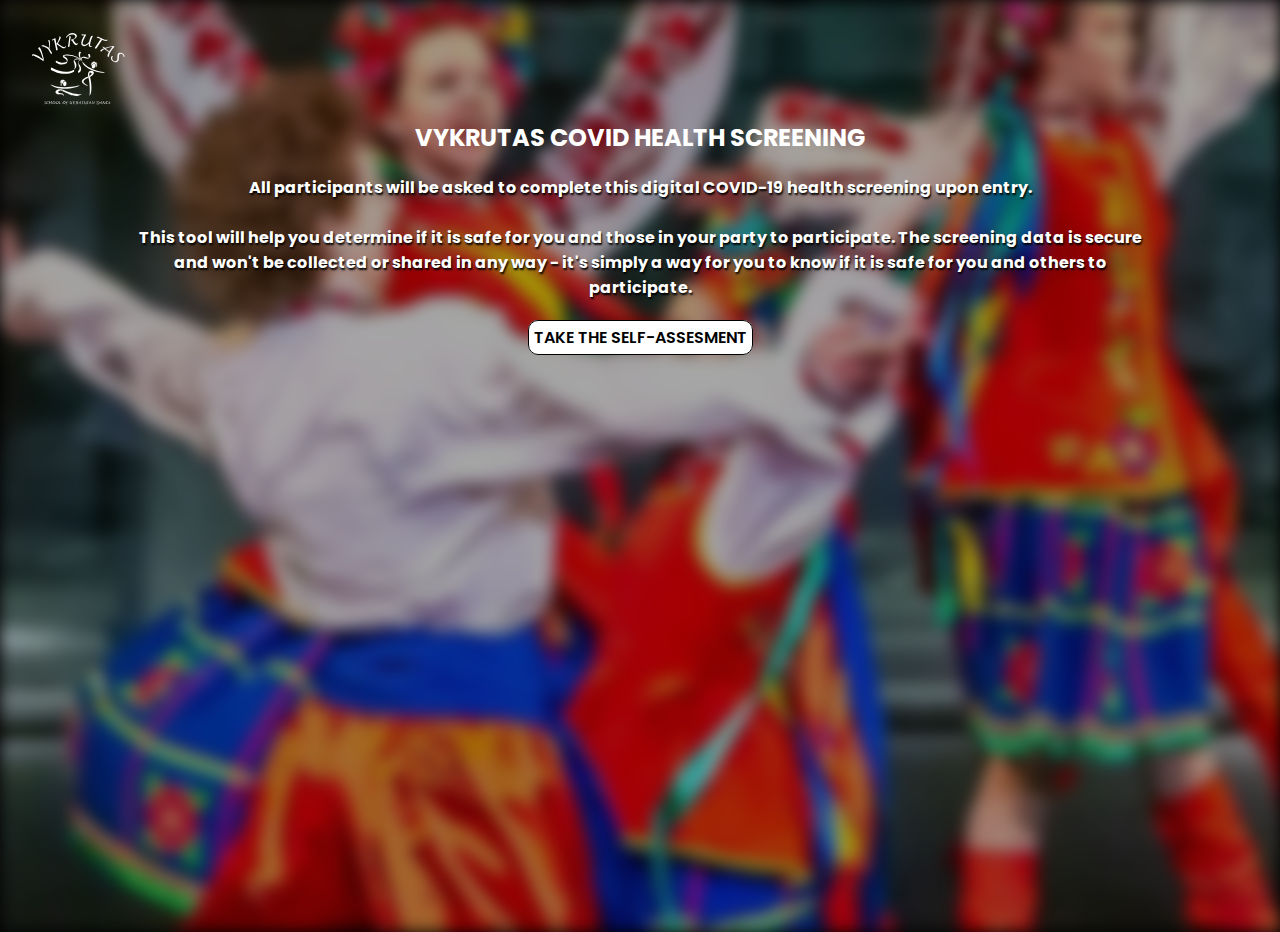
<file: index.html>
<!DOCTYPE html>
<html lang="en">
  <link rel="stylesheet" href="css/main.css" />
  <script src="js/main.js"></script>

  <head>
    <meta charset="UTF-8" />
    <meta http-equiv="X-UA-Compatible" content="IE=edge" />
    <meta name="viewport" content="width=device-width, initial-scale=1.0" />
    <title>Vykrutas Covid Health Screening</title>
  </head>

  <body>
    <img
      src="images/OriginalVykrutasLogo.svg"
      alt="Vykrutas Logo"
      height="150"
      width="150"
      color="000"
      id="homeLogo"
    />
    <dsiv
      class="container"
      style="text-align: center; padding-bottom: 2rem; width: 80%; margin: auto"
    >
      <div class="header">
        <h2>VYKRUTAS COVID HEALTH SCREENING</h2>
      </div>

      <h4
        style="
          text-align: center;
          display: inline-block;
          width: 80%;
          margin: auto;
        "
      >
        All participants will be asked to complete this digital COVID-19 health
        screening upon entry.
        <br /><br />
        This tool will help you determine if it is safe for you and those in
        your party to participate. The screening data is secure and won't be
        collected or shared in any way - it's simply a way for you to know if it
        is safe for you and others to participate.
      </h4>
      <br />
      <br />
      <a
        href="pages/healthScreen.html"
        style="
          background-color: #ffffff;
          color: rgb(0, 0, 0);
          text-decoration: none;
          border: 1px solid rgb(0, 0, 0);
          border-radius: 10px;
          padding: 5px;
          font-weight: 600;
        "
      >
        TAKE THE SELF-ASSESMENT
      </a>
    </dsiv>
  </body>
</html>
</file>
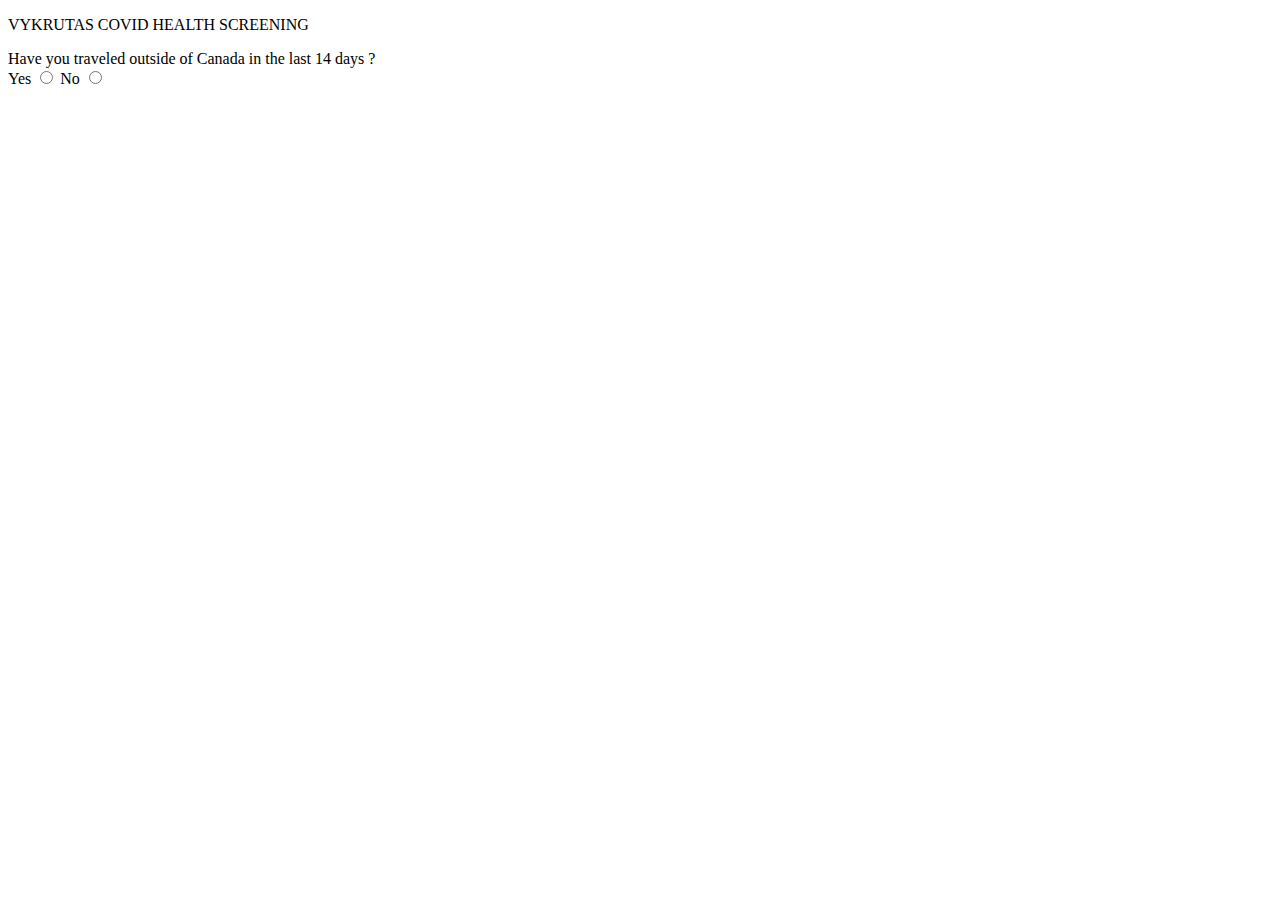
<file: New folder/index.html>
<!DOCTYPE html>
<html lang="en">
  <script type="text/javascript" src="js/main.js"></script>
  <style type="text/css" src="css/main.css"></style>
  <head>
    <meta charset="UTF-8" />
    <meta http-equiv="X-UA-Compatible" content="IE=edge" />
    <meta name="viewport" content="width=device-width, initial-scale=1.0" />
    <title>Vykrutas Covid Health Screening</title>
  </head>
  <body>
    <div><p>VYKRUTAS COVID HEALTH SCREENING</p></div>
    <div class="questions">
      <div class="Q1">
        <p3> Have you traveled outside of Canada in the last 14 days ? </p3>
        <br>
        <p3>
          Yes
          <input type="radio" name="question1" />
          No
          <input type="radio" name="question1" />
        </p3>
      </div>
      <br>
      <div class="Q2" style="display: none">
        <p3> Have you been in a close contact with a case of COVID-19 ? </p3>
        <br>
        <p3>
          Yes
          <input type="radio" name="question2" />
          No
          <input type="radio" name="question2" />
        </p3>
      </div>
      <br>
      <div class="Q3" style="display: none">
        <p3> Do you have any new onset (or worsening) of the following symptoms: Fever, Cough, Shortness of breath, Runny nose, Sore throat, Chills, Painful swallowing, Nasal congestion, Feeling unwell / fatigued, Nausea / vomiting / diarrhea, Unexplained loss of appetite, Loss of sense of taste or smell, Muscle / joint aches, Headache, Conjunctivitis (commonly known as pink eye) </p3>
        <br>
        <p3>
          Yes
          <input type="radio" name="question3" />
          No
          <input type="radio" name="question3" />
        </p3>
      </div>

    </div>
  </body>
</html>
</file>
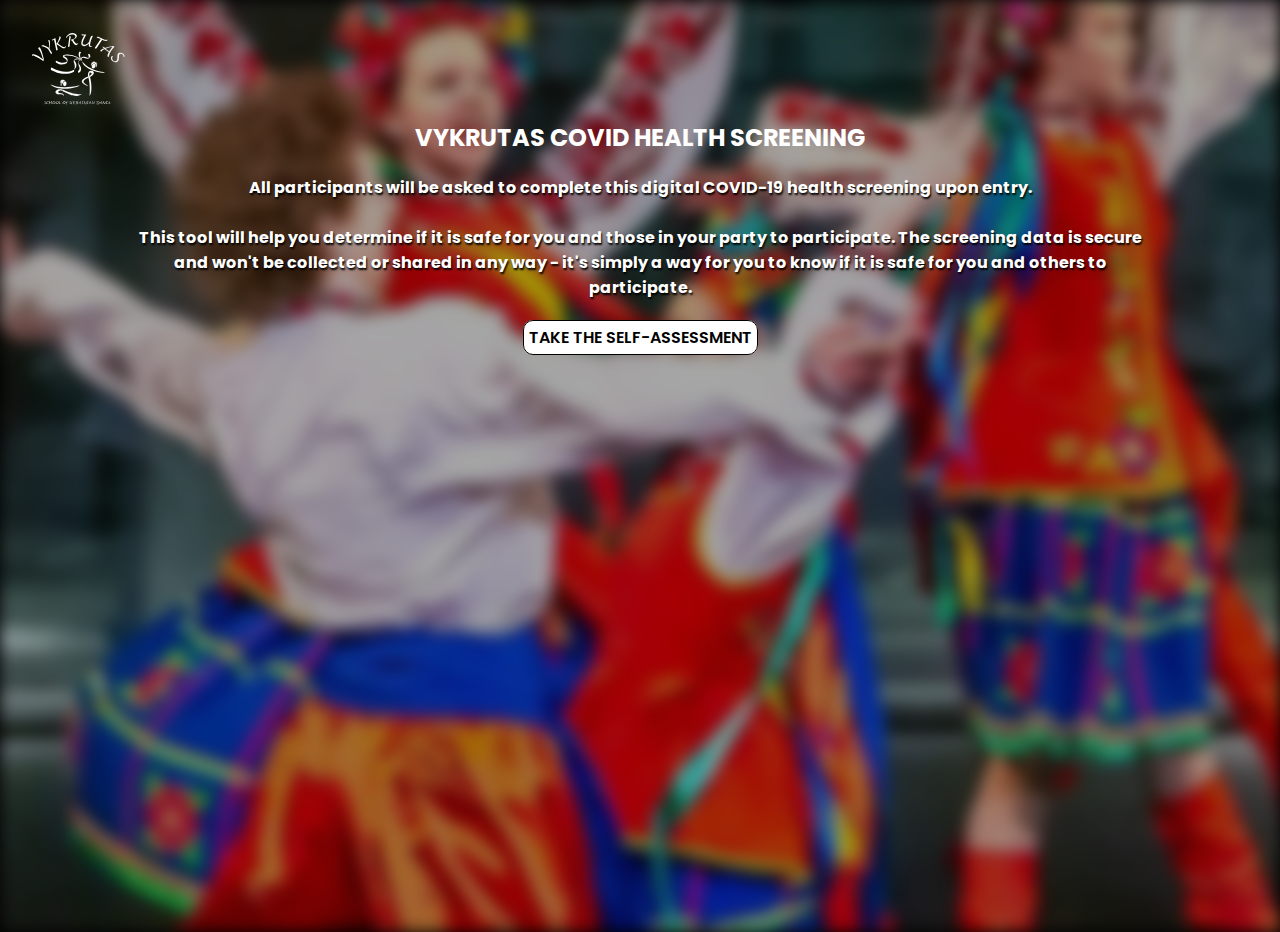
<file: home.html>
<!DOCTYPE html>
<html lang="en">
  <link rel="stylesheet" href="css/main.css" />
  <script src="js/main.js"></script>

  <head>
    <meta charset="UTF-8" />
    <meta http-equiv="X-UA-Compatible" content="IE=edge" />
    <meta name="viewport" content="width=device-width, initial-scale=1.0" />
    <title>Vykrutas Covid Health Screening</title>
  </head>

  <body>
    <img
      src="images/OriginalVykrutasLogo.svg"
      alt="Vykrutas Logo"
      height="150"
      width="150"
      color="000"
      id="homeLogo"
    />
    <dsiv
      class="container"
      style="text-align: center; padding-bottom: 2rem; width: 80%; margin: auto"
    >
      <div class="header">
        <h2>VYKRUTAS COVID HEALTH SCREENING</h2>
      </div>

      <h4
        style="
          text-align: center;
          display: inline-block;
          width: 80%;
          margin: auto;
        "
      >
        All participants will be asked to complete this digital COVID-19 health
        screening upon entry.
        <br /><br />
        This tool will help you determine if it is safe for you and those in
        your party to participate. The screening data is secure and won't be
        collected or shared in any way - it's simply a way for you to know if it
        is safe for you and others to participate.
      </h4>
      <br />
      <br />
      <a
        href="pages/healthScreen.html"
        style="
          background-color: #ffffff;
          color: rgb(0, 0, 0);
          text-decoration: none;
          border: 1px solid rgb(0, 0, 0);
          border-radius: 10px;
          padding: 5px;
          font-weight: 600;
        "
      >
        TAKE THE SELF-ASSESSMENT
      </a>
    </dsiv>
  </body>
</html>
</file>
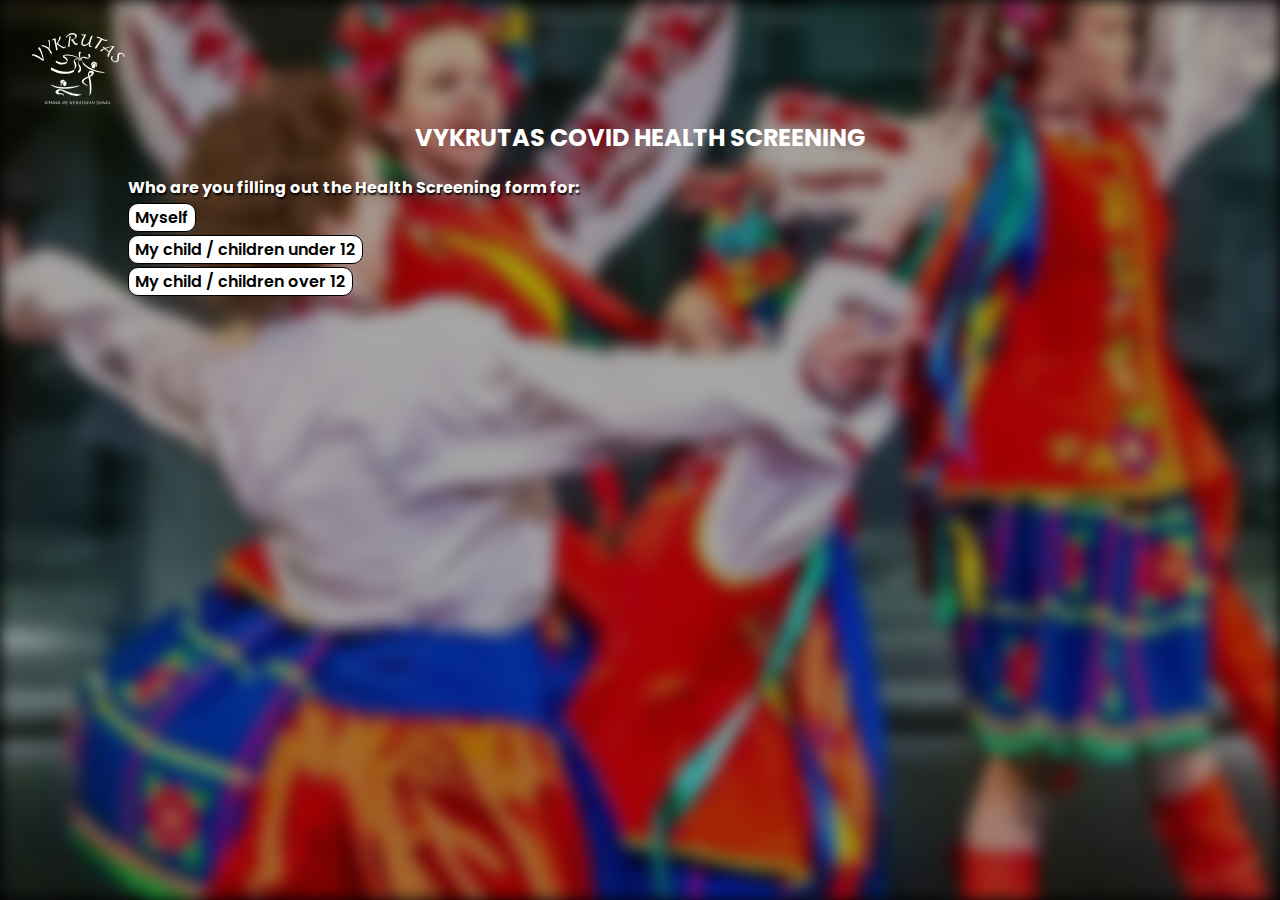
<file: pages/healthScreen.html>
<!DOCTYPE html>
<html lang="en">
  <link rel="stylesheet" href="../css/main.css" />
  <script src="../js/main.js"></script>

  <head>
    <meta charset="UTF-8" />
    <meta http-equiv="X-UA-Compatible" content="IE=edge" />
    <meta name="viewport" content="width=device-width, initial-scale=1.0" />
    <title>Vykrutas Covid Health Screening</title>
  </head>

  <body>
    <div class="container">
      <img
        src="../images/OriginalVykrutasLogo.svg"
        alt="Vykrutas Logo"
        height="150"
        width="150"
        color="000"
        id="homeLogo"
      />
      <div class="header">
        <h2>VYKRUTAS COVID HEALTH SCREENING</h2>
      </div>

      <div class="questions">
        <div id="who">
          <h4 id="qestion">
            Who are you filling out the Health Screening form for:
          </h4>
          <br />
          <button onclick="q1('myself');" id="q1Myself">Myself</button><br />
          <button onclick="q1('under12');" id="q1Under12">
            My child / children under 12</button
          ><br />
          <button onclick="q1('over12');" id="q1Over12">
            My child / children over 12
          </button>
          <br /><br />
          <div id="age">
            <h4 id="qestion">Are you over 16 years old ?</h4>
            <br />
            <button onclick="age('over');" id="ageOver">Yes</button>
            <button onclick="age('under'); datetime();" id="ageUnder">No</button><br />
            <br />
          </div>
          <div id="contact">
            <h4 class="you">Have you</h4>
            <h4 class="child">Have your child / children</h4>
            <h4 id="qestion">
              been a household contact of a case of COVID-19 in the last 14
              days?
            </h4>
            <br />
            <button onclick="contact('yes');  datetime();" id="contactYes">Yes</button>
            <button onclick="contact('no');" id="contactNo">No</button>
            <br /><br />
            <div id="travel">
              <h4 class="you">Have you</h4>
              <h4 class="child">Have your child / children</h4>
              <h4 id="qestion">
                returned to Canada from outside the country in the past 14 days
                AND been required by the Government of Canada to quarantine?
              </h4>
              <br />
              <button onclick="travel('yes');  datetime();" id="travelYes">Yes</button>
              <button onclick="travel('no');" id="travelNo">No</button>
              <br /><br />
              <div id="fullSymptomps">
                <h4 id="qestion">
                  Do you have any new onset or worsening of the following
                  symptoms:
                  <ul>
                    <li>Fever (38 degrees C)</li>
                    <li>Cough</li>
                    <li>Shortness of breath</li>
                    <li>Loss of sense of smell or taste?</li>
                    <li>Runny nose</li>
                    <li>Sore Throat</li>
                    <li>Chills</li>
                    <li>Painful swallowing</li>
                    <li>Nasal congestion</li>
                    <li>Feeling</li>
                    <li>Unwell/ fatigued</li>
                    <li>Nausea/ Vomiting/ Diarrhea</li>
                    <li>Unexplained loss of appetite</li>
                    <li>Muscle/ Joint aches</li>
                    <li>Headache</li>
                    <li>Conjunctivitis (Pink eye)</li>
                  </ul>
                </h4>
                <button onclick="fullSymptomps('yes');  datetime();" id="fullSymptomsYes">
                  Yes
                </button>
                <button onclick="fullSymptomps('no');" id="fullSymptomsNo">
                  No</button
                ><br /><br />
              </div>

              <div id="seriousSymptomps">
                <h4 id="qestion">
                  Does your child / children have any new onset or worsening of
                  the following symptoms:
                  <ul>
                    <li>Fever (38 degrees C)</li>
                    <li>Cough</li>
                    <li>Shortness of breath</li>
                    <li>Loss of sense of smell or taste?</li>
                  </ul>
                </h4>
                <br />
                <button
                  onclick="seriousSymptomps('yes');  datetime();"
                  id="seriousSymptompsYes"
                >
                  Yes
                </button>
                <button
                  onclick="seriousSymptomps('no');"
                  id="seriousSymptompsNo"
                >
                  No
                </button>
                <br /><br />
                <div id="smallSymptomps">
                  <h4 id="qestion">
                    Does your child / children have any new onset or worsening
                    of the following symptoms:
                    <ul>
                      <li>Runny nose</li>
                      <li>Sore Throat</li>
                      <li>Chills</li>
                      <li>Painful swallowing</li>
                      <li>Nasal congestion</li>
                      <li>Feeling</li>
                      <li>Unwell/ fatigued</li>
                      <li>Nausea/ Vomiting/ Diarrhea</li>
                      <li>Unexplained loss of appetite</li>
                      <li>Muscle/ Joint aches</li>
                      <li>Headache</li>
                      <li>Conjunctivitis (Pink eye)</li>
                    </ul>
                  </h4>
                  <br />
                  <button
                    onclick="smallSymptomps('yes'); datetime();"
                    id="smallSymptompsYes"
                  >
                    Yes
                  </button>
                  <button onclick="smallSymptomps('no'); datetime();" id="smallSymptompsNo">
                    No</button
                  ><br /><br />
                </div>
              </div>

              <div id="proof">
                <h4 id="qestion">
                  The City of Calgary Vaccine Passport Bylaw(65m2021) requires
                  our organization to ask for proof of vaccination or recent
                  negative COVID-19 test or medical exemption, to gain entry. Do
                  you have one of the documents listed above ? (Be ready to show
                  it to the volunteer inside)
                </h4>
                <br />
                <button onclick="proof('yes'); datetime();" id="proofYes">Yes</button>
                <button onclick="proof('no'); datetime();" id="proofNo">No</button>
              </div>
            </div>
          </div>
        </div>

        <div id="passed">
          <img
            src="../images/OriginalVykrutasLogo-cropped.svg"
            alt="Vykrutas Logo"
            height="250"
            width="250"
            id="resImage"
          />
          <div id="result">
            <h1 class="time"></h1>

            <h3>
              Thank you. You can now enter the school. Please show this screen
              to the volunteer inside.
            </h3>
          </div>
        </div>

        <div id="notpassed">
          <img
            src="../images/OriginalVykrutasLogo-cropped.svg"
            alt="Vykrutas Logo"
            height="250"
            width="250"
            id="resImage"
          />
          <div id="result">
            <h1 class="time"></h1>
            <h3>
              Sorry. At this time you are unable to attend class. We encourage
              you to visit the online
              <a
                link
                href="https://myhealth.alberta.ca/Journey/COVID-19/Pages/Assessment.aspx"
                >Alberta Screening Tool</a
              >
              or to call 811
            </h3>
          </div>
        </div>

        <div id="exception">
          <img
            src="../images/OriginalVykrutasLogo-cropped.svg"
            alt="Vykrutas Logo"
            height="250"
            width="250"
            id="resImage"
          />
          <div id="result">
            <h1 class="time"></h1>
            <h2>
              Plese proceed inside. You will have to complete the screening in
              person
              <br /><br />
            </h2>
          </div>
        </div>
      </div>
    </div>
  </body>
</html>
</file>
<file: css/main.css>
@import url("https://fonts.googleapis.com/css2?family=Poppins&display=swap");

/* devanagari */
@font-face {
  font-family: "Poppins";
  font-style: italic;
  font-weight: 900;
  font-display: swap;
  src: url(https://fonts.gstatic.com/s/poppins/v15/pxiByp8kv8JHgFVrLBT5Z11lFd2JQEl8qw.woff2)
    format("woff2");
  unicode-range: U+0900-097F, U+1CD0-1CF6, U+1CF8-1CF9, U+200C-200D, U+20A8,
    U+20B9, U+25CC, U+A830-A839, U+A8E0-A8FB;
}



h1,
h2,
h3,
h5,
h6 {
  font-family: "Poppins";
}

body, html {
  height: 100%;
}

body {
  padding: 0;
  margin: 0;
  font-family: "Poppins";
  background-color: Black;
  color: white;
}

.container {
  position: absolute;
  min-height: 100%;
  min-width: 100%;
}
.container:before {
  background: url("../images/back.jpg") no-repeat center center fixed; 
  background-attachment: fixed;
  background-position: center;
  background-size: cover;
  content: '';
  position: absolute;
  left: 0; right: 0; top: 0; bottom: 0;
  z-index: -10;
  opacity: .65;
  filter: blur(8px);
}

.questions {
  width: 80%;
  margin: auto;
  margin-bottom: 2rem;
}

.header {
  width: 80%;
  margin: auto;
  padding-top: 120px;
  text-align: center;
}

.date {
  font-size: 1.5rem;
}

.time {
  font-size: 1.5rem;
}

#passed,
#notpassed,
#exception {
  display: none;
  text-align: center;
}

#age,
#contact,
#travel,
#fullSymptomps,
#seriousSymptomps,
#smallSymptomps,
#proof {
  display: none;
}

.you, .child {
  display: none;
}

h4#question {
  display: inline;
}

#passed {
  background-color: rgb(24, 177, 80);
  color: white;
  position: absolute;
  top: 0px;
  right: 0px;
  bottom: 0px;
  left: 0px;
  text-align: center;
}

#notpassed {
  background-color: rgb(177, 33, 33);
  color: white;
  position: absolute;
  top: 0px;
  right: 0px;
  bottom: 0px;
  left: 0px;
  text-align: center;
}

#exception {
  background-color: rgb(224, 192, 49);
  color: white;
  position: absolute;
  top: 0px;
  right: 0px;
  bottom: 0px;
  left: 0px;
  text-align: center;
}

#result {
  margin: 0;
  margin-top: 6rem;
  position: absolute;
  top: 50%;
  left: 50%;
  transform: translate(-50%, -50%);

  width: 90%;

  text-shadow: 1px 2px 2px black;
}

#tryagain {
  margin-top: 2rem;
}

button {
  background-color: #ffffff;
  margin-top: 0.2rem;
  font-size: 1rem;
  font-weight: 600;
  font-family: "Poppins";

  border-radius: 10px;
  border: 1px solid rgb(0, 0, 0);
}

button:disabled {
  background-color: rgba(0, 0, 0, 0.205);
  color: rgba(255, 255, 255, 0.171)
}

li {
  /* list-style-type: none; */
}

ul {
  list-style-position: inside;
  padding-left: 10px;
}

h1.time {
  font-size: 2rem;
}

div.header h2 {
  margin-top: 0;
}

#homeLogo {
  position: absolute;
}

h4 {
  text-shadow: 1px 2px 2px black;
  display: inline;
}
</file>
